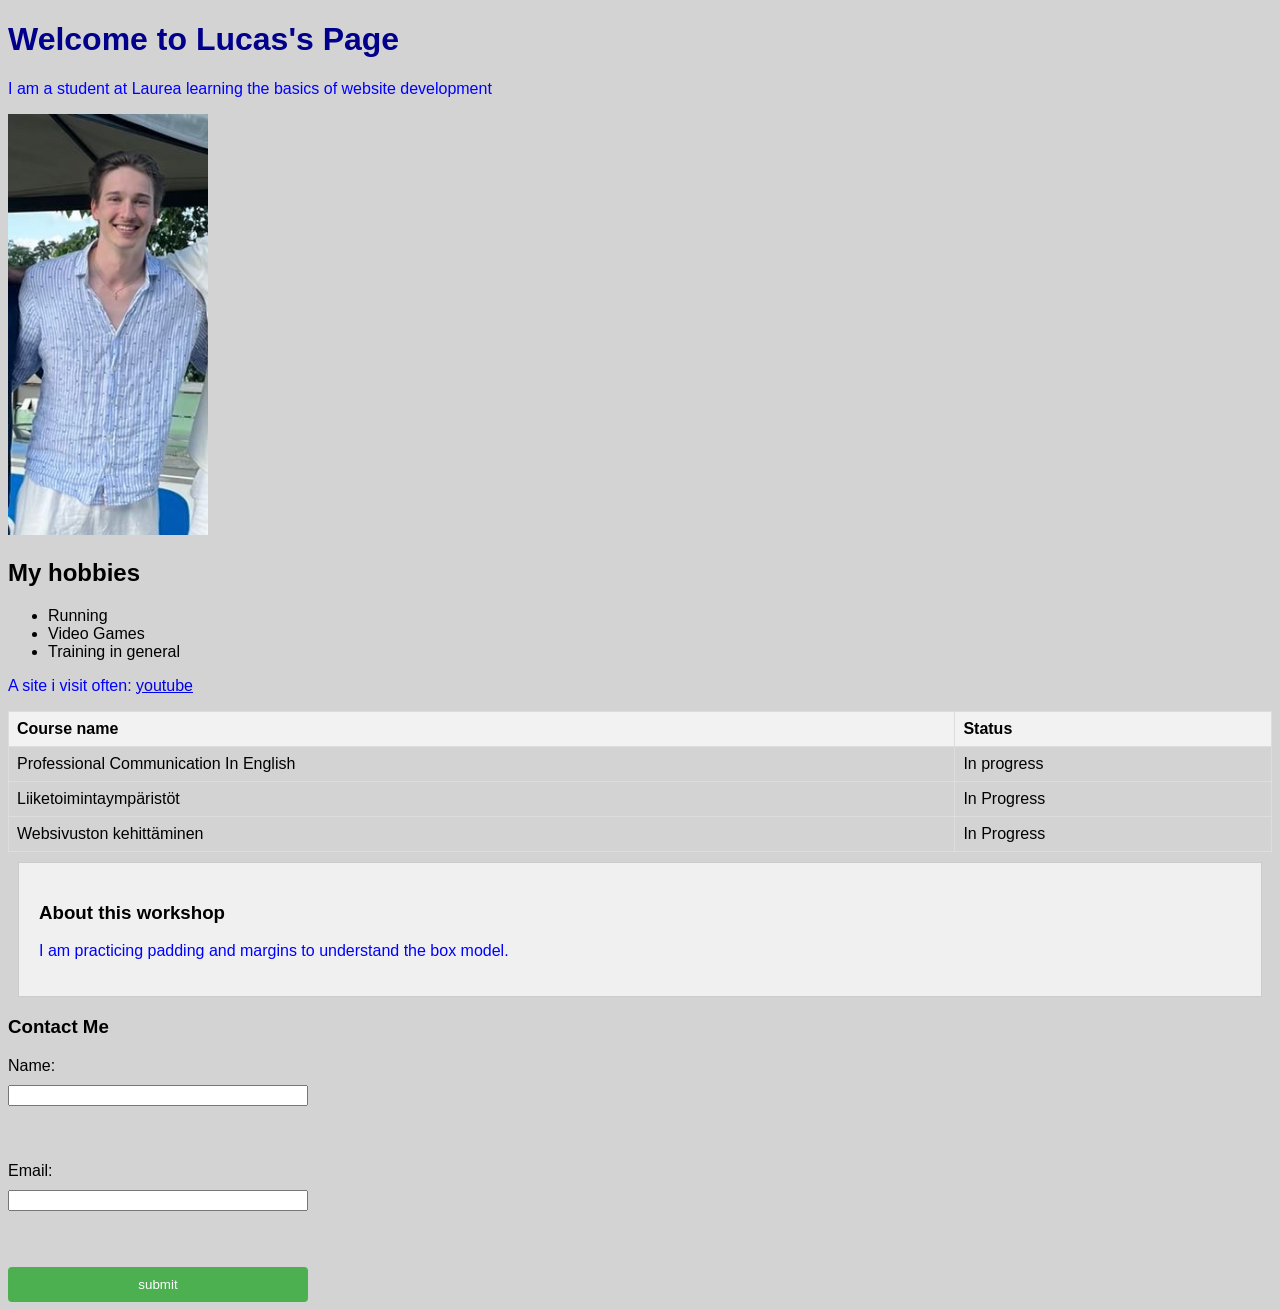
<file: HTML.Workshop/index.html>
<!DOCTYPE html>
<html lang="en">
<head>
    <meta charset="UTF-8">
    <meta name="viewport" content="width=device-width, initial-scale=1.0">
    <title> My First HTML Page</title>

    <link rel="stylesheet" href="styles.css">
</head>
<body>
    <h1 style="color:darkblue;">Welcome to Lucas's Page</h1>
    <p>I am a student at Laurea learning the basics of website development</p>
    <img src="profile.jpg.jpg" alt="A photo of me" width="200">

    <h2>My hobbies</h2>
    <ul>
        <li>Running</li>
        <li>Video Games</li>
        <li>Training in general</li>
    </ul>

    <p>A site i visit often: <a href="https://www.youtube.com/">youtube</a></p>
    <table border="1">
        <tr>
            <th>Course name</th>
            <th>Status</th>
        </tr>
        <tr>
            <td>Professional Communication In English</td>
            <td>In progress</td>
        </tr>
        <tr>
            <td>Liiketoimintaympäristöt</td>
            <td>In Progress</td>
        </tr>
        <tr>
            <td>Websivuston kehittäminen</td>
            <td>In Progress</td>
        </tr>
    </table>

    <div class="content-box">
<h3>About this workshop</h3>
<p>I am practicing padding and margins to understand the box model.</p>
    </div>

    <h3>Contact Me</h3>
    <form>
        <label for="name">Name:</label>
        <input type="text" id="name" name="name"><br><br>

        <label for="email">Email:</label>
        <input type="email" id="email" name="email"><br><br>

        <input type="submit" value="submit">
    </form>
</body>
</html>
</file>
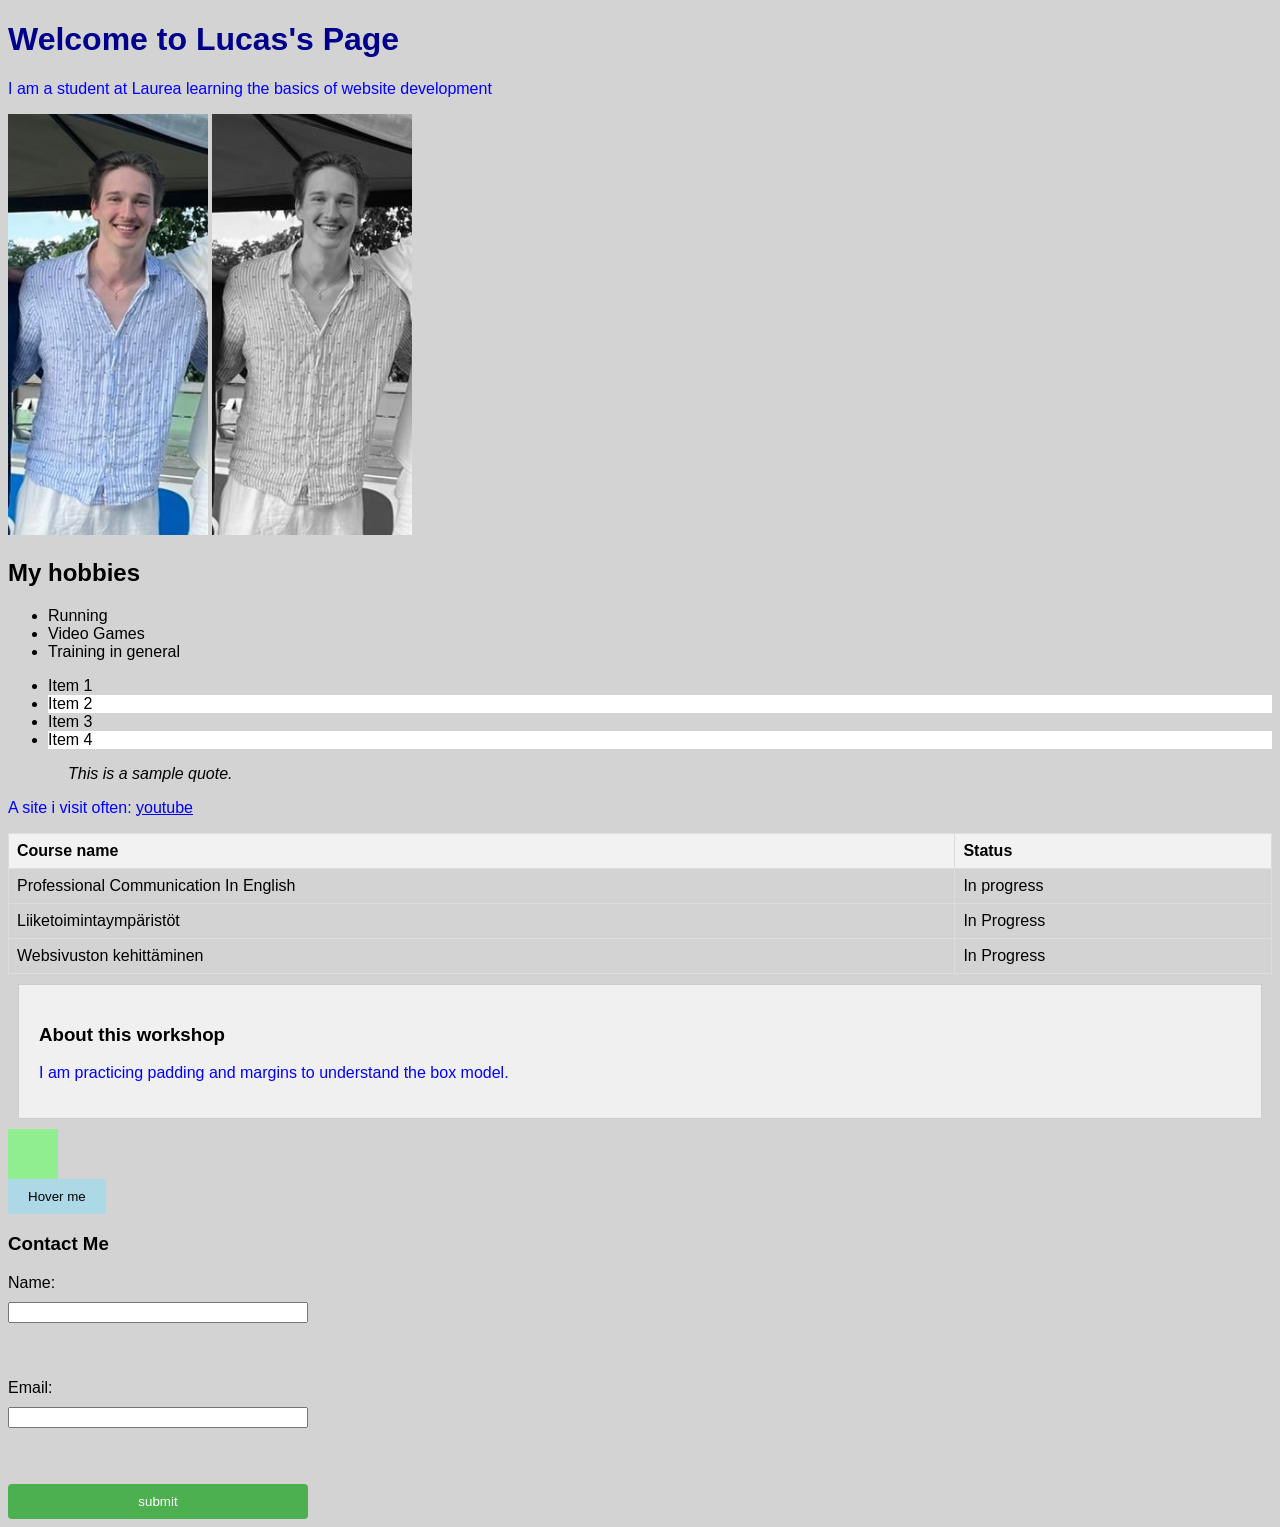
<file: WS03/index.html>
<!DOCTYPE html>
<html lang="en">
<head>
    <meta charset="UTF-8">
    <meta name="viewport" content="width=device-width, initial-scale=1.0">
    <title> My First HTML Page</title>

    <link rel="stylesheet" href="styles.css">
</head>
<body>
    <h1 style="color:darkblue;">Welcome to Lucas's Page</h1>
    <p>I am a student at Laurea learning the basics of website development</p>
    <img src="profile.jpg.jpg" alt="A photo of me" width="200">
    <img src="profile.jpg.jpg" alt="Sample Image" class="filter-image">

    <h2>My hobbies</h2>
    <ul>
        <li>Running</li>
        <li>Video Games</li>
        <li>Training in general</li>
    </ul>

    <ul class="pseudo-list">
  <li>Item 1</li>
  <li>Item 2</li>
  <li>Item 3</li>
  <li>Item 4</li>
</ul>

<blockquote class="quote">
  This is a sample quote.
</blockquote>

    <p>A site i visit often: <a href="https://www.youtube.com/">youtube</a></p>
    <table border="1">
        <tr>
            <th>Course name</th>
            <th>Status</th>
        </tr>
        <tr>
            <td>Professional Communication In English</td>
            <td>In progress</td>
        </tr>
        <tr>
            <td>Liiketoimintaympäristöt</td>
            <td>In Progress</td>
        </tr>
        <tr>
            <td>Websivuston kehittäminen</td>
            <td>In Progress</td>
        </tr>
    </table>

    <div class="content-box">
<h3>About this workshop</h3>
<p>I am practicing padding and margins to understand the box model.</p>
    </div>

    <div class="animation-box"></div>
    <button class="transition-button">Hover me</button>

    <h3>Contact Me</h3>
    <form>
        <label for="name">Name:</label>
        <input type="text" id="name" name="name"><br><br>

        <label for="email">Email:</label>
        <input type="email" id="email" name="email"><br><br>

        <input type="submit" value="submit">
    </form>
</body>
</html>
</file>
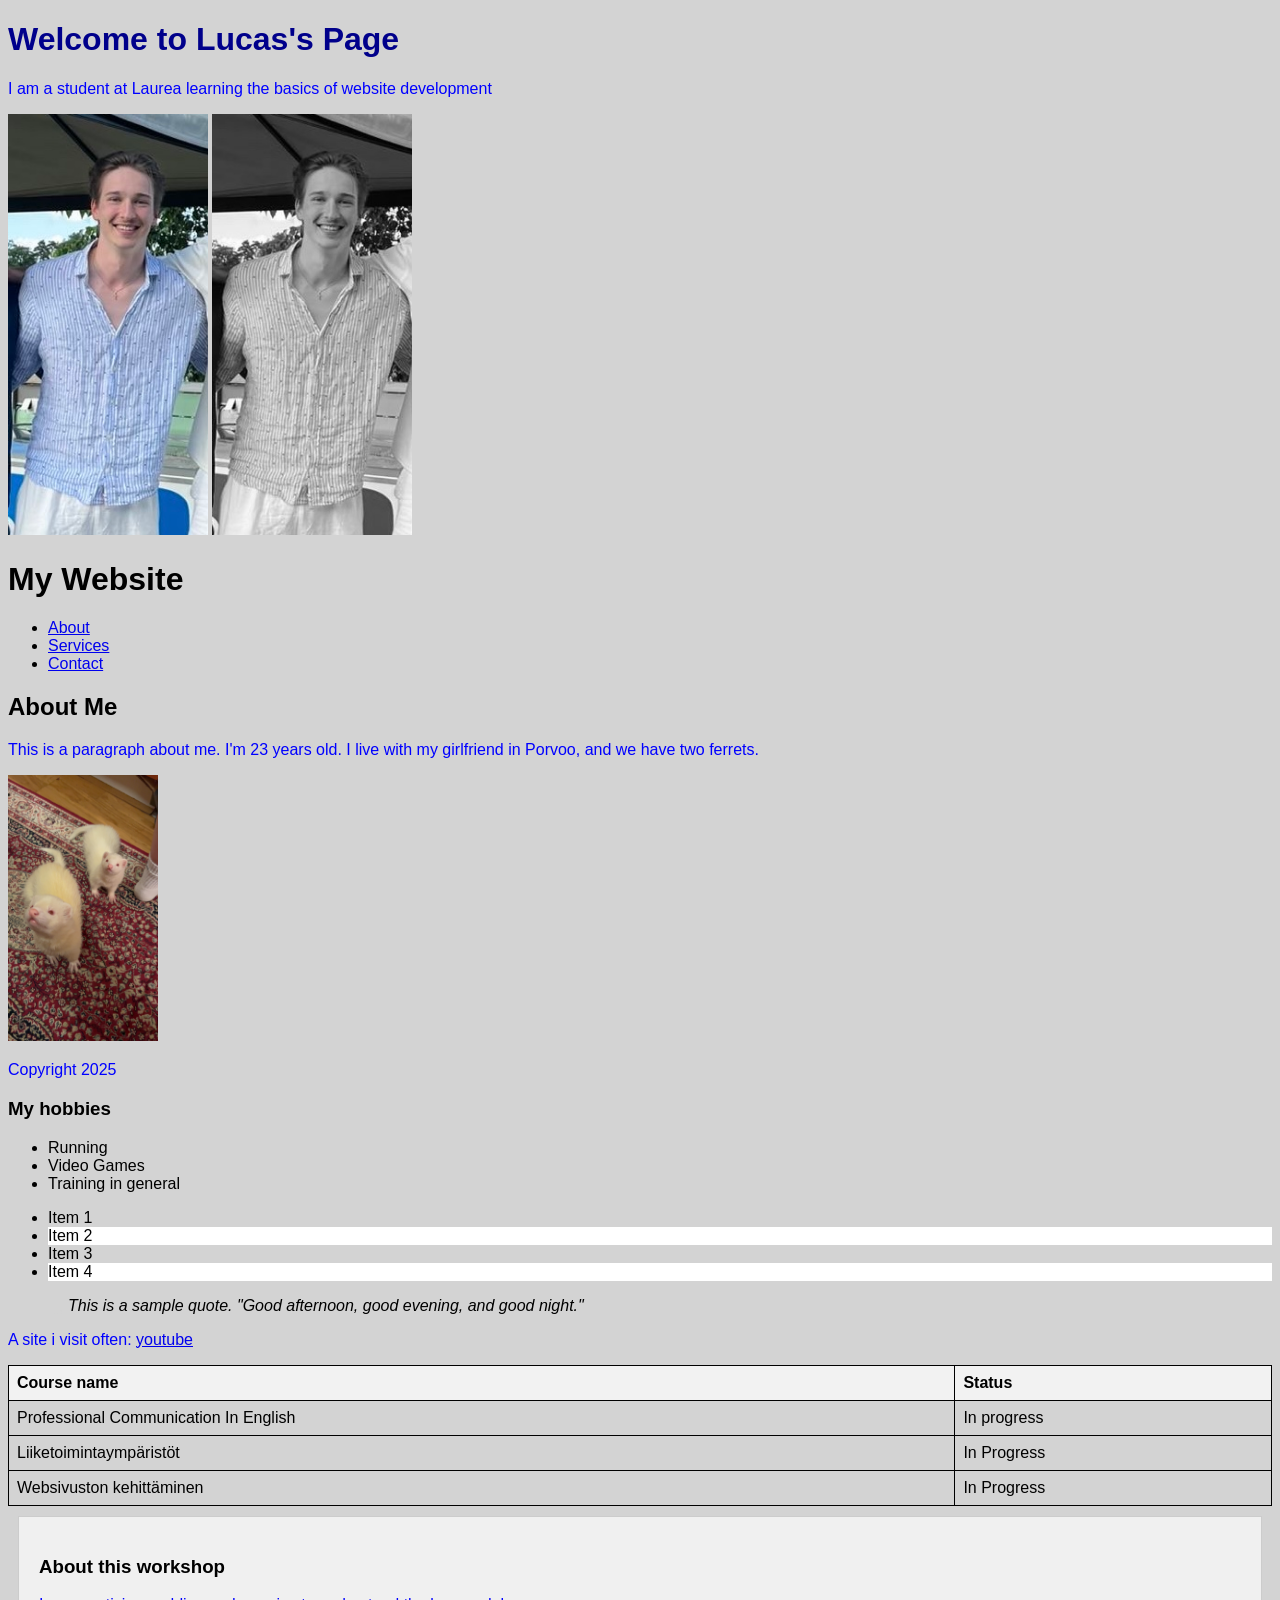
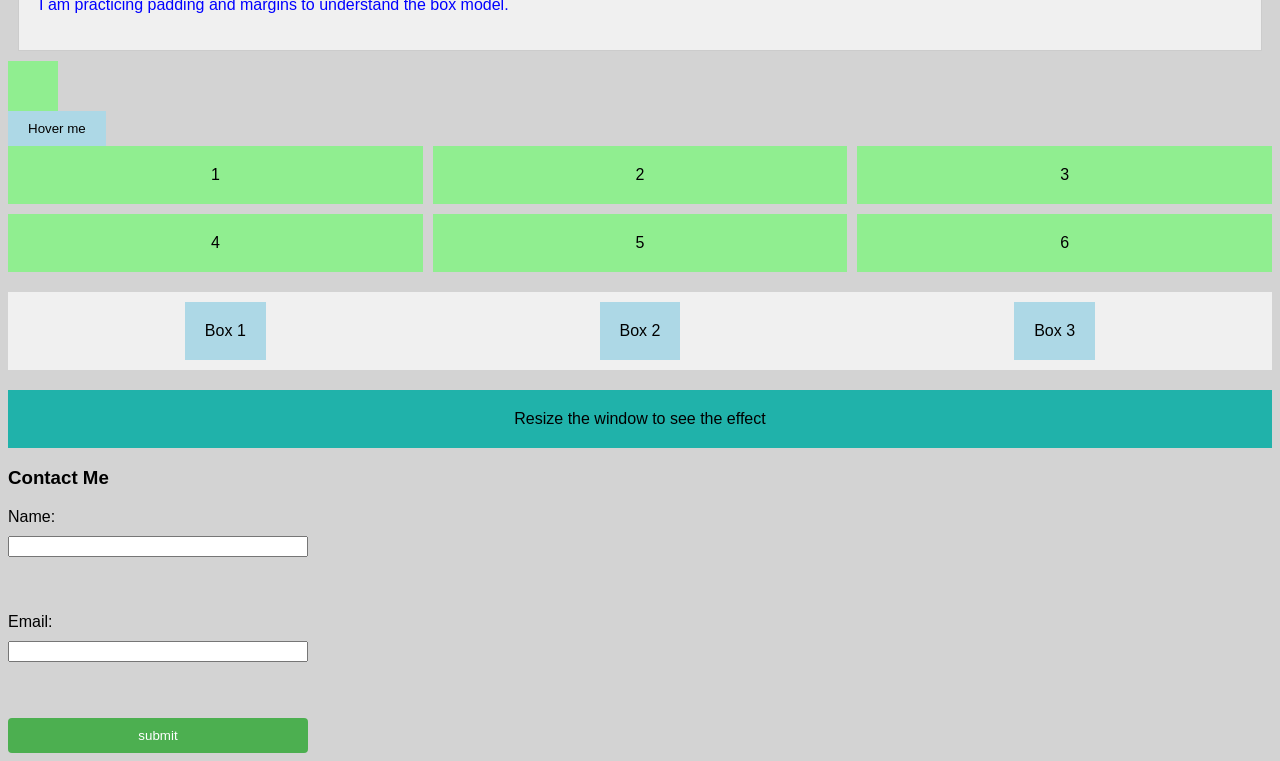
<file: WS04/index.html>
<!DOCTYPE html>
<html lang="en">
<head>
    <meta charset="UTF-8">
    <meta name="viewport" content="width=device-width, initial-scale=1.0">
    <title> My First HTML Page</title>

    <link rel="stylesheet" href="styles.css">
</head>
<body>
    <h1 style="color:darkblue;">Welcome to Lucas's Page</h1>
    <p>I am a student at Laurea learning the basics of website development</p>
    <img src="profile.jpg.jpg" alt="A photo of me" width="200">
    <img src="profile.jpg.jpg" alt="Sample Image" class="filter-image">

    <header>
  <h1>My Website</h1>
  <nav>
    <ul>
      <li><a href="#about">About</a></li>
      <li><a href="#services">Services</a></li>
      <li><a href="#contact">Contact</a></li>
    </ul>
  </nav>
</header>

<main>
  <section id="about">
    <h2>About Me</h2>
    <p>This is a paragraph about me. I'm 23 years old. I live with my girlfriend in Porvoo, and we have two ferrets.</p>
    <img src="Ferret.jpg" alt="A photo of the ferrets" width="150">
  </section>
</main>

<footer>
  <p>Copyright 2025</p>
</footer>

    <h3>My hobbies</h3>
    <ul>
        <li>Running</li>
        <li>Video Games</li>
        <li>Training in general</li>
    </ul>

    <ul class="pseudo-list">
  <li>Item 1</li>
  <li>Item 2</li>
  <li>Item 3</li>
  <li>Item 4</li>
</ul>

<blockquote class="quote">
  This is a sample quote. "Good afternoon, good evening, and good night."
</blockquote>

    <p>A site i visit often: <a href="https://www.youtube.com/">youtube</a></p>
    <table>
        <tr>
            <th>Course name</th>
            <th>Status</th>
        </tr>
        <tr>
            <td>Professional Communication In English</td>
            <td>In progress</td>
        </tr>
        <tr>
            <td>Liiketoimintaympäristöt</td>
            <td>In Progress</td>
        </tr>
        <tr>
            <td>Websivuston kehittäminen</td>
            <td>In Progress</td>
        </tr>
    </table>

    <div class="content-box">
<h3>About this workshop</h3>
<p>I am practicing padding and margins to understand the box model.</p>
    </div>

    <div class="animation-box"></div>
    <button class="transition-button">Hover me</button>

    <div class="grid-container">
  <div class="grid-item">1</div>
  <div class="grid-item">2</div>
  <div class="grid-item">3</div>
  <div class="grid-item">4</div>
  <div class="grid-item">5</div>
  <div class="grid-item">6</div>
</div>

<div class="flex-container">
  <div class="box">Box 1</div>
  <div class="box">Box 2</div>
  <div class="box">Box 3</div>
</div>

<div class="responsive-box">Resize the window to see the effect</div>

    <h3>Contact Me</h3>
    <form>
        <label for="name">Name:</label>
        <input type="text" id="name" name="name"><br><br>

        <label for="email">Email:</label>
        <input type="email" id="email" name="email"><br><br>

        <input type="submit" value="submit">
    </form>
</body>
</html>
</file>
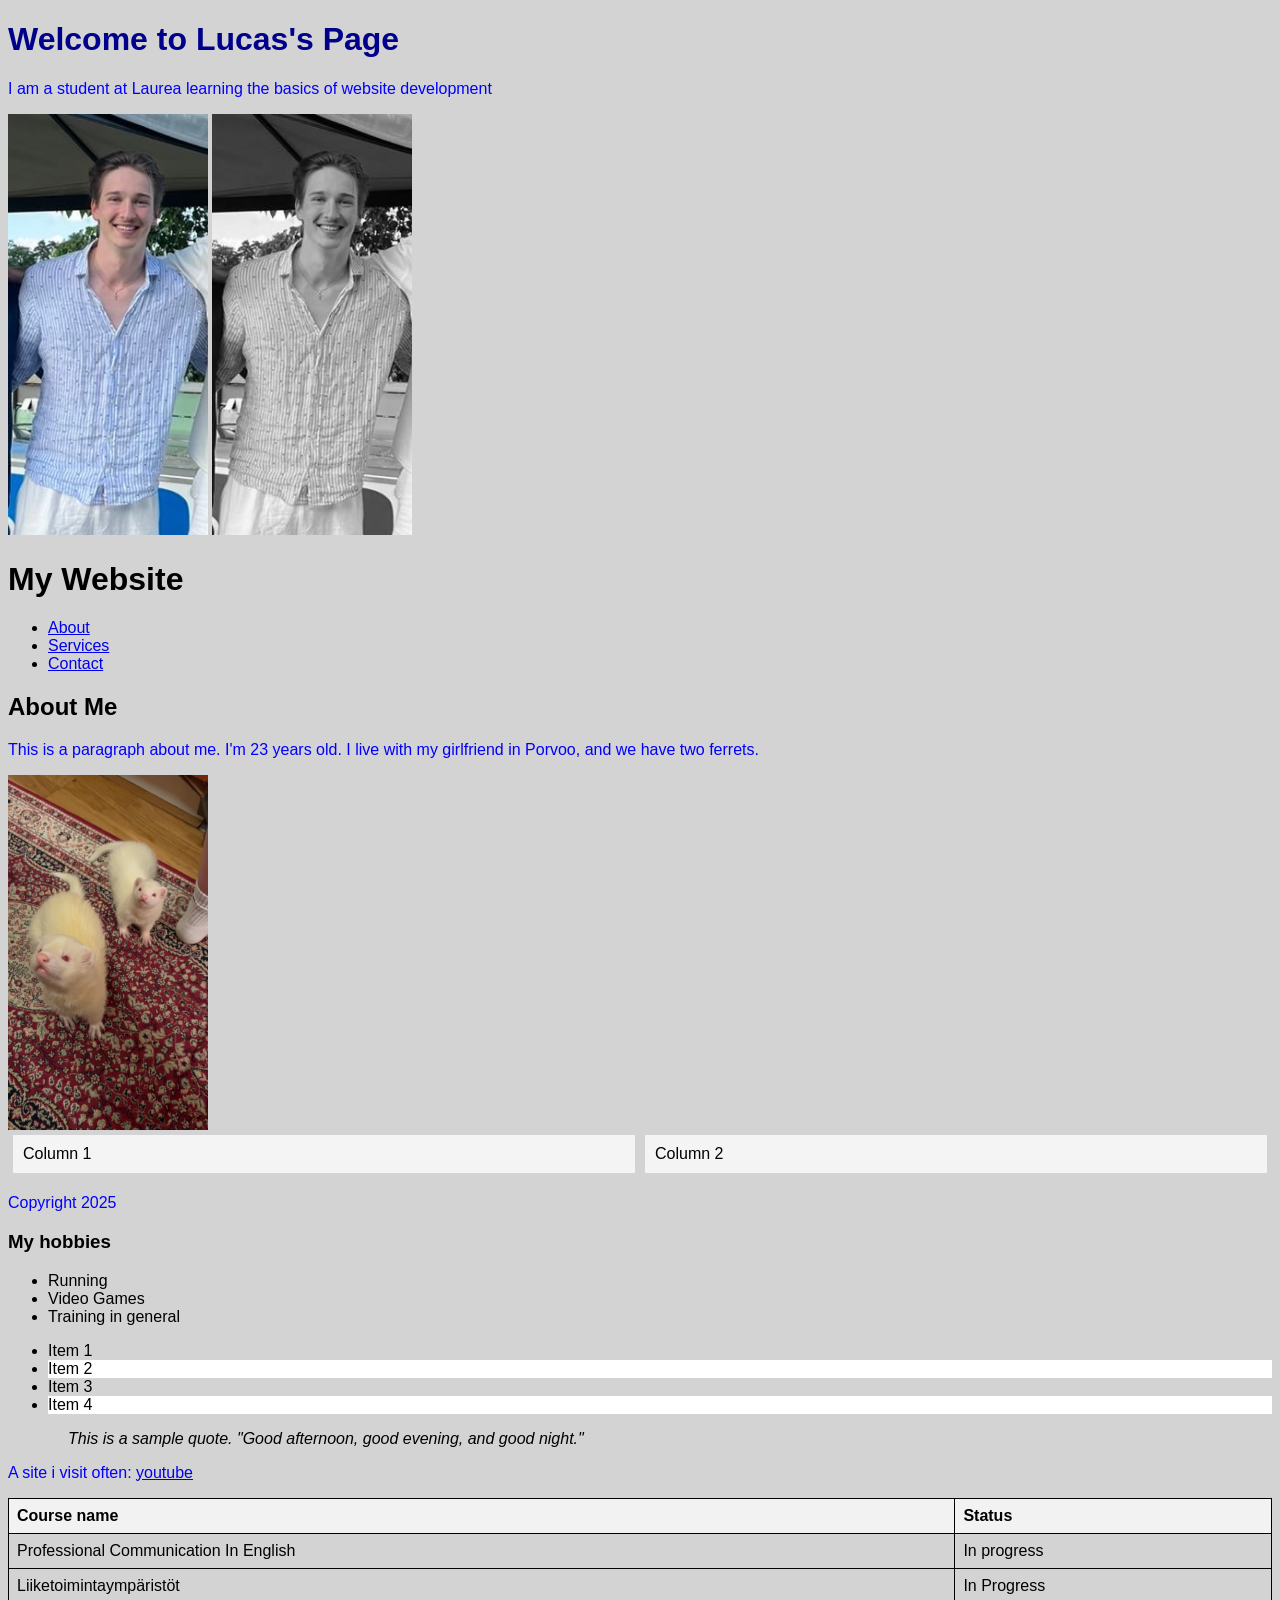
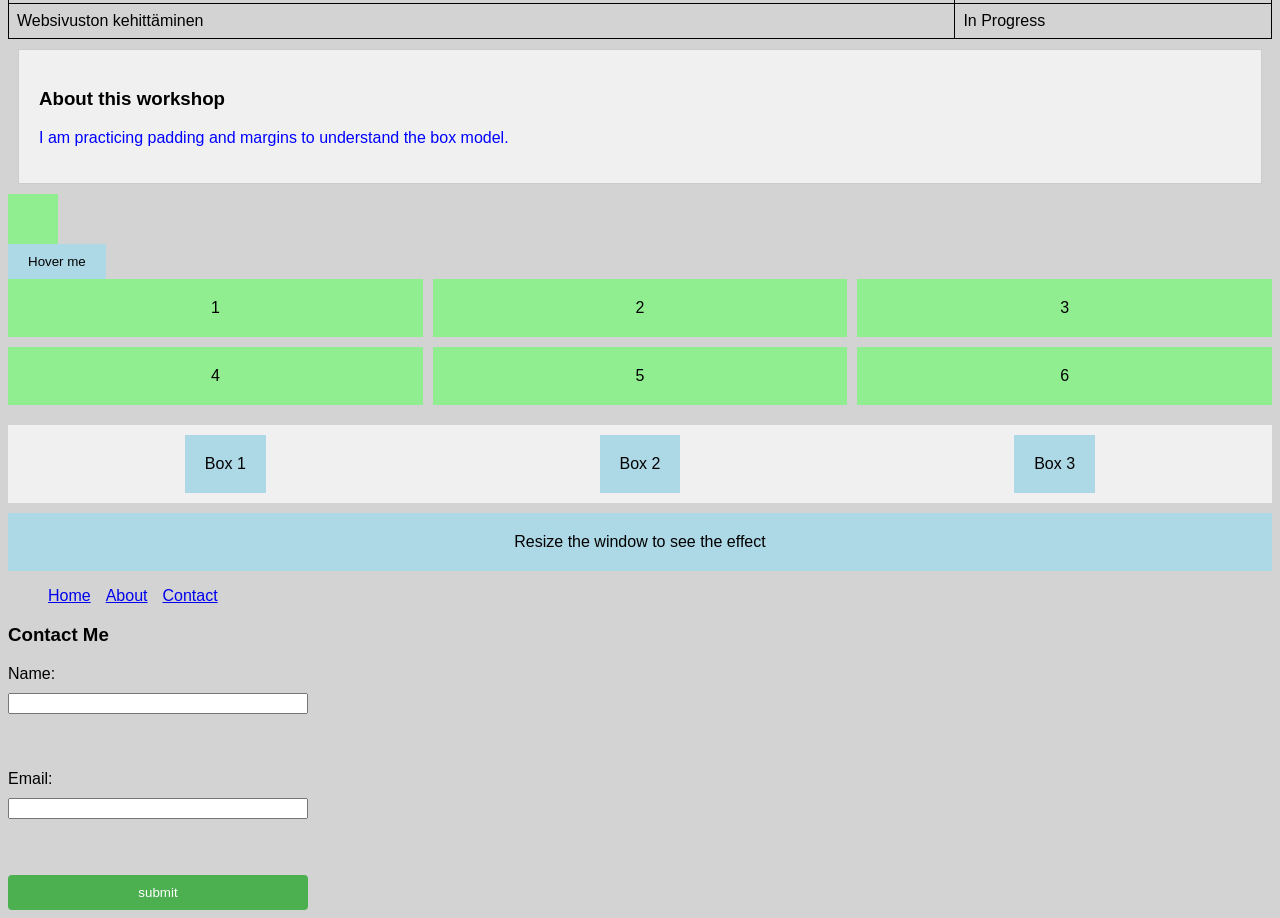
<file: WS05/index.html>
<!DOCTYPE html>
<html lang="en">
<head>
    <meta charset="UTF-8">
    <meta name="viewport" content="width=device-width, initial-scale=1.0">
    <title> My First HTML Page</title>

    <link rel="stylesheet" href="styles.css">
</head>
<body>
    <h1 style="color:darkblue;">Welcome to Lucas's Page</h1>
    <p>I am a student at Laurea learning the basics of website development</p>
    <img src="profile.jpg.jpg" alt="A photo of me" width="200">
    <img src="profile.jpg.jpg" alt="Sample Image" class="filter-image">

    <header>
  <h1>My Website</h1>
  <nav>
    <ul>
      <li><a href="#about">About</a></li>
      <li><a href="#services">Services</a></li>
      <li><a href="#contact">Contact</a></li>
    </ul>
  </nav>
</header>

<main>
  <section id="about">
    <h2>About Me</h2>
    <p>This is a paragraph about me. I'm 23 years old. I live with my girlfriend in Porvoo, and we have two ferrets.</p>
    <img src="Ferret.jpg" alt="Responsive Ferret Image" class="responsive-image" width="200">
  </section>
  <div class="responsive-container">
  <div class="column">Column 1</div>
  <div class="column">Column 2</div>
</div>
</main>

<footer>
  <p>Copyright 2025</p>
</footer>

    <h3>My hobbies</h3>
    <ul>
        <li>Running</li>
        <li>Video Games</li>
        <li>Training in general</li>
    </ul>

    <ul class="pseudo-list">
  <li>Item 1</li>
  <li>Item 2</li>
  <li>Item 3</li>
  <li>Item 4</li>
</ul>

<blockquote class="quote">
  This is a sample quote. "Good afternoon, good evening, and good night."
</blockquote>

    <p>A site i visit often: <a href="https://www.youtube.com/">youtube</a></p>
    <table>
        <tr>
            <th>Course name</th>
            <th>Status</th>
        </tr>
        <tr>
            <td>Professional Communication In English</td>
            <td>In progress</td>
        </tr>
        <tr>
            <td>Liiketoimintaympäristöt</td>
            <td>In Progress</td>
        </tr>
        <tr>
            <td>Websivuston kehittäminen</td>
            <td>In Progress</td>
        </tr>
    </table>

    <div class="content-box">
<h3>About this workshop</h3>
<p>I am practicing padding and margins to understand the box model.</p>
    </div>

    <div class="animation-box"></div>
    <button class="transition-button">Hover me</button>

    <div class="grid-container">
  <div class="grid-item">1</div>
  <div class="grid-item">2</div>
  <div class="grid-item">3</div>
  <div class="grid-item">4</div>
  <div class="grid-item">5</div>
  <div class="grid-item">6</div>
</div>

<div class="flex-container">
  <div class="box">Box 1</div>
  <div class="box">Box 2</div>
  <div class="box">Box 3</div>
</div>

<div class="media-query-box">Resize the window to see the effect</div>

<nav class="responsive-nav">
  <button class="menu-toggle">☰ Menu</button>
  <ul class="nav-list">
    <li><a href="#">Home</a></li>
    <li><a href="#">About</a></li>
    <li><a href="#">Contact</a></li>
  </ul>
</nav>

    <h3>Contact Me</h3>
    <form>
        <label for="name">Name:</label>
        <input type="text" id="name" name="name"><br><br>

        <label for="email">Email:</label>
        <input type="email" id="email" name="email"><br><br>

        <input type="submit" value="submit">
    </form>
</body>
</html>
</file>
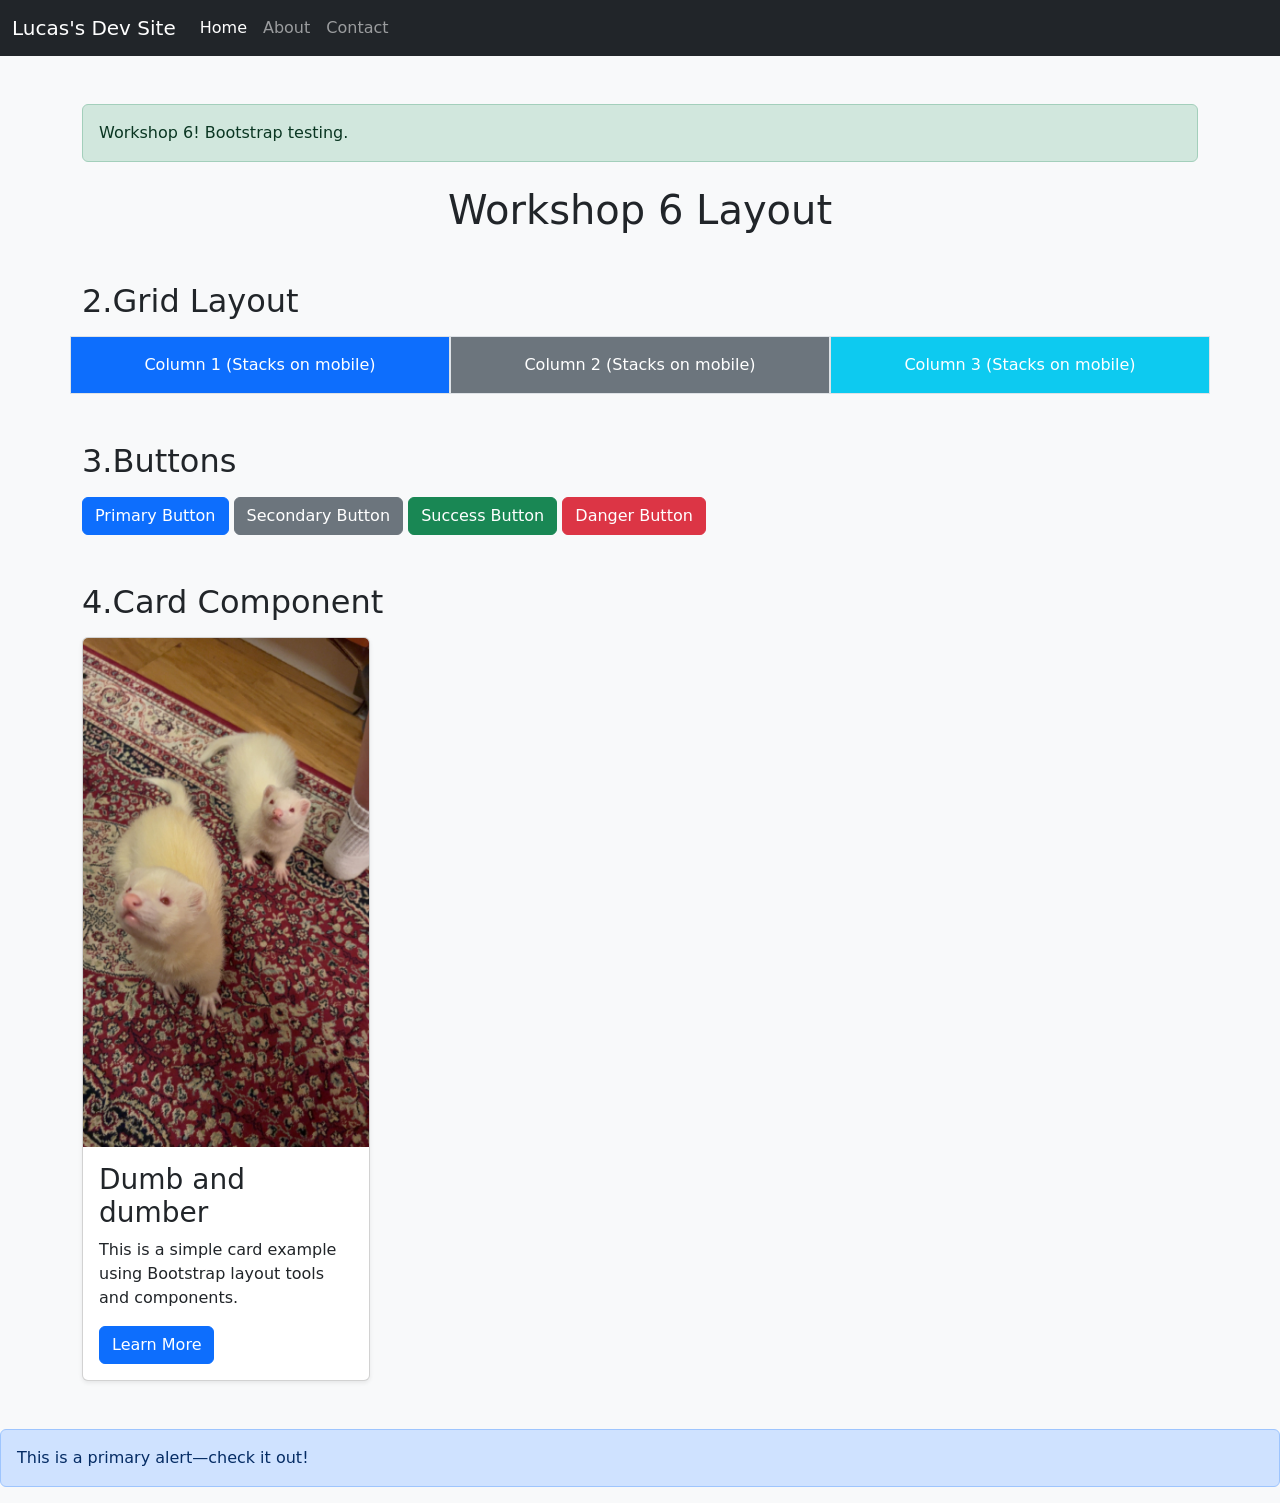
<file: WS06/index.html>
<!DOCTYPE html>
<html lang="en">
<head>
  <meta charset="UTF-8">
  <meta name="viewport" content="width=device-width, initial-scale=1.0">
  <title>Workshop 6: Bootstrap Layout</title>
  <link href="https://cdn.jsdelivr.net/npm/bootstrap@5.3.0/dist/css/bootstrap.min.css" rel="stylesheet">
</head>
<body class="bg-light">

  <nav class="navbar navbar-expand-lg navbar-dark bg-dark">
    <div class="container-fluid">
      <a class="navbar-brand" href="#">Lucas's Dev Site</a>
      <button class="navbar-toggler" type="button" data-bs-toggle="collapse" data-bs-target="#navbarNav" aria-controls="navbarNav" aria-expanded="false" aria-label="Toggle navigation">
        <span class="navbar-toggler-icon"></span>
      </button>
      <div class="collapse navbar-collapse" id="navbarNav">
        <ul class="navbar-nav me-auto mb-2 mb-lg-0">
          <li class="nav-item"><a class="nav-link active" aria-current="page" href="#">Home</a></li>
          <li class="nav-item"><a class="nav-link" href="#">About</a></li>
          <li class="nav-item"><a class="nav-link" href="#">Contact</a></li>
        </ul>
      </div>
    </div>
  </nav>

  <div class="container my-5">

    <div class="alert alert-success fs-6" role="alert">
      Workshop 6! Bootstrap testing.
    </div>
<h1 class="text-center my-4">Workshop 6 Layout</h1>


    <h2 class="mb-3 mt-5"> 2.Grid Layout</h2>
    <div class="row text-center mb-5">
      <div class="col-md-4 col-12 p-3 bg-primary text-white border">Column 1 (Stacks on mobile)</div>
      <div class="col-md-4 col-12 p-3 bg-secondary text-white border">Column 2 (Stacks on mobile)</div>
      <div class="col-md-4 col-12 p-3 bg-info text-white border">Column 3 (Stacks on mobile)</div>
    </div>

    <h2 class="mb-3"> 3.Buttons</h2>
    <div class="mb-5">
      <button class="btn btn-primary">Primary Button</button>
      <button class="btn btn-secondary">Secondary Button</button>
      <button class="btn btn-success">Success Button</button>
      <button class="btn btn-danger">Danger Button</button>
    </div>

    <h2 class="mb-3"> 4.Card Component</h2>
    <div class="card shadow-sm" style="width: 18rem;">
      <img src="Ferret.jpg" class="card-img-top" alt="A photo of the ferrets">
      <div class="card-body">
        <h3 class="card-title">Dumb and dumber</h3>
        <p class="card-text">This is a simple card example using Bootstrap layout tools and components.</p>
        <a href="#" class="btn btn-primary">Learn More</a>
      </div>
    </div>

  </div>

  <script src="https://cdn.jsdelivr.net/npm/bootstrap@5.3.0/dist/js/bootstrap.bundle.min.js"></script>

  <div class="alert alert-primary" role="alert">
  This is a primary alert—check it out!
</div>
</body>
</html>
</file>
<file: HTML.Workshop/styles.css>
body { 
    background-color: lightgray;
    font-family: sans-serif;
 }

p{
    color: blue;
}

h1{
    font-size: 2em;
}

.content-box{
    padding: 20px;
    margin: 10px;
    background-color: #f0f0f0;
    border: 1px solid #ccc;
}

/* Table Styling */
table {
  width: 100%;
  border-collapse: collapse;
}

th, td {
  border: 1px solid #ddd;
  padding: 8px;
  text-align: left;
}

th {
  background-color: #f2f2f2;
}

/* Form Styling */
form {
  display: flex;
  flex-direction: column;
  gap: 10px;
  max-width: 300px; /* Optional: keeps the form from being too wide */
}

input[type="submit"] {
  background-color: #4CAF50;
  color: white;
  padding: 10px;
  border: none;
  border-radius: 4px;
  cursor: pointer;
}

input[type="submit"]:hover {
  background-color: #45a049; /* Darkens the button when you hover over it */
}
</file>
<file: WS03/styles.css>
body { 
    background-color: lightgray;
    font-family: sans-serif;
 }

p{
    color: blue;
}

h1{
    font-size: 2em;
}

.content-box{
    padding: 20px;
    margin: 10px;
    background-color: #f0f0f0;
    border: 1px solid #ccc;
}

/* Table Styling */
table {
  width: 100%;
  border-collapse: collapse;
}

th, td {
  border: 1px solid #ddd;
  padding: 8px;
  text-align: left;
}

th {
  background-color: #f2f2f2;
}

/* Form Styling */
form {
  display: flex;
  flex-direction: column;
  gap: 10px;
  max-width: 300px; /* Optional: keeps the form from being too wide */
}

input[type="submit"] {
  background-color: #4CAF50;
  color: white;
  padding: 10px;
  border: none;
  border-radius: 4px;
  cursor: pointer;
}

input[type="submit"]:hover {
  background-color: #45a049; /* Darkens the button when you hover over it */
}

.transition-button {
  background-color: lightblue;
  padding: 10px 20px;
  border: none;
  cursor: pointer;
  /* This tells the browser to animate the background color change over 0.3 seconds */
  transition: background-color 0.3s ease;
}

.transition-button:hover {
  background-color: lightcoral;
}

.animation-box {
  width: 50px;
  height: 50px;
  background-color: lightgreen;
  position: relative;
  /* infinite makes it loop, alternate makes it go back and forth */
  animation: move 2s infinite alternate;
}

@keyframes move {
  from { left: 0; }
  to { left: 100px; }
}

.pseudo-list li:nth-child(odd) {
  background-color: lightgray;
}

.pseudo-list li:nth-child(even) {
  background-color: white;
}

.filter-image {
  filter: grayscale(100%);
  transition: filter 0.3s ease;
  width: 200px; /* Optional: adjust size so it fits nicely */
}

.filter-image:hover {
  filter: grayscale(0%);
}

.quote {
  position: relative;
  padding-left: 20px;
  font-style: italic;
}

.quote::before {
  content: '“';
  font-size: 40px;
  position: absolute;
  left: 0;
  top: 0;
  color: lightgray;
}
</file>
<file: WS04/styles.css>
body { 
    background-color: lightgray;
    font-family: sans-serif;
 }

p{
    color: blue;
}

h1{
    font-size: 2em;
}

.content-box{
    padding: 20px;
    margin: 10px;
    background-color: #f0f0f0;
    border: 1px solid #ccc;
}

/* Table Styling */
table {
  width: 100%;
  border-collapse: collapse;
}

th, td {
  border: 1px solid #ddd;
  padding: 8px;
  text-align: left;
}

th {
  background-color: #f2f2f2;
}

/* Form Styling */
form {
  display: flex;
  flex-direction: column;
  gap: 10px;
  max-width: 300px; /* Optional: keeps the form from being too wide */
}

input[type="submit"] {
  background-color: #4CAF50;
  color: white;
  padding: 10px;
  border: none;
  border-radius: 4px;
  cursor: pointer;
}

input[type="submit"]:hover {
  background-color: #45a049; /* Darkens the button when you hover over it */
}

.transition-button {
  background-color: lightblue;
  padding: 10px 20px;
  border: none;
  cursor: pointer;
  /* This tells the browser to animate the background color change over 0.3 seconds */
  transition: background-color 0.3s ease;
}

.transition-button:hover {
  background-color: lightcoral;
}

.animation-box {
  width: 50px;
  height: 50px;
  background-color: lightgreen;
  position: relative;
  /* infinite makes it loop, alternate makes it go back and forth */
  animation: move 2s infinite alternate;
}

@keyframes move {
  from { left: 0; }
  to { left: 100px; }
}

.pseudo-list li:nth-child(odd) {
  background-color: lightgray;
}

.pseudo-list li:nth-child(even) {
  background-color: white;
}

.filter-image {
  filter: grayscale(100%);
  transition: filter 0.3s ease;
  width: 200px; /* Optional: adjust size so it fits nicely */
}

.filter-image:hover {
  filter: grayscale(0%);
}

.quote {
  position: relative;
  padding-left: 20px;
  font-style: italic;
}

.quote::before {
  content: '“';
  font-size: 40px;
  position: absolute;
  left: 0;
  top: 0;
  color: lightgray;
}

/* Grid */
.grid-container {
  display: grid;
  grid-template-columns: repeat(3, 1fr);
  grid-gap: 10px;
  margin-bottom: 20px;
}

.grid-item {
  background-color: lightgreen;
  padding: 20px;
  text-align: center;
}

/* Flex */
.flex-container {
  display: flex;
  justify-content: space-around;
  align-items: center;
  background-color: #f0f0f0;
  padding: 10px;
}

.box {
  background-color: lightblue;
  padding: 20px;
  text-align: center;
}

.responsive-box {
  padding: 20px;
  text-align: center;
  margin-top: 20px;
}

@media (max-width: 600px) {
  .responsive-box {
    background-color: lightcoral;
  }
}

@media (min-width: 601px) {
  .responsive-box {
    background-color: lightseagreen;
  }
}

.profile-pic {
  width: 200px;    /* Sets the width */
  height: auto;     /* Keeps the proportions correct */
  border-radius: 10px; /* Optional: gives it nice rounded corners */
}

table, th, td {
  border: 1px solid black;
  border-collapse: collapse; /* This makes it look like a single line border */
}
</file>
<file: WS05/styles.css>
body { 
    background-color: lightgray;
    font-family: sans-serif;
 }

p{
    color: blue;
}

h1{
    font-size: 2em;
}

.content-box{
    padding: 20px;
    margin: 10px;
    background-color: #f0f0f0;
    border: 1px solid #ccc;
}

/* Table Styling */
table {
  width: 100%;
  border-collapse: collapse;
}

th, td {
  border: 1px solid #ddd;
  padding: 8px;
  text-align: left;
}

th {
  background-color: #f2f2f2;
}

/* Form Styling */
form {
  display: flex;
  flex-direction: column;
  gap: 10px;
  max-width: 300px; 
}

input[type="submit"] {
  background-color: #4CAF50;
  color: white;
  padding: 10px;
  border: none;
  border-radius: 4px;
  cursor: pointer;
}

input[type="submit"]:hover {
  background-color: #45a049; 
}

.transition-button {
  background-color: lightblue;
  padding: 10px 20px;
  border: none;
  cursor: pointer;
  transition: background-color 0.3s ease;
}

.transition-button:hover {
  background-color: lightcoral;
}

.animation-box {
  width: 50px;
  height: 50px;
  background-color: lightgreen;
  position: relative;
  animation: move 2s infinite alternate;
}

@keyframes move {
  from { left: 0; }
  to { left: 100px; }
}

.pseudo-list li:nth-child(odd) {
  background-color: lightgray;
}

.pseudo-list li:nth-child(even) {
  background-color: white;
}

.filter-image {
  filter: grayscale(100%);
  transition: filter 0.3s ease;
  width: 200px; 
}

.filter-image:hover {
  filter: grayscale(0%);
}

.quote {
  position: relative;
  padding-left: 20px;
  font-style: italic;
}

.quote::before {
  content: '“';
  font-size: 40px;
  position: absolute;
  left: 0;
  top: 0;
  color: lightgray;
}

.grid-container {
  display: grid;
  grid-template-columns: repeat(3, 1fr);
  grid-gap: 10px;
  margin-bottom: 20px;
}

.grid-item {
  background-color: lightgreen;
  padding: 20px;
  text-align: center;
}

.flex-container {
  display: flex;
  justify-content: space-around;
  align-items: center;
  background-color: #f0f0f0;
  padding: 10px;
}

.box {
  background-color: lightblue;
  padding: 20px;
  text-align: center;
}

.responsive-box {
  padding: 20px;
  text-align: center;
  margin-top: 20px;
}

.profile-pic {
  width: 200px;    
  height: auto;     
  border-radius: 10px; 
}

table, th, td {
  border: 1px solid black;
  border-collapse: collapse; 
}

.responsive-container {
  display: flex;
  flex-wrap: wrap;
}

.column {
  flex: 1;
  padding: 10px;
  background-color: #f4f4f4; 
  margin: 5px;
}

@media (max-width: 600px) {
  .column {
    flex: 100%;
  }
}

.responsive-image {
  max-width: 100%;
  height: auto;
  display: block;
}

.media-query-box {
  padding: 20px;
  text-align: center;
  margin-top: 10px;
}

@media (max-width: 600px) {
  .media-query-box {
    background-color: lightcoral;
  }
}

@media (min-width: 601px) {
  .media-query-box {
    background-color: lightblue;
  }
}

.responsive-nav .menu-toggle {
  display: none; 
}

.responsive-nav .nav-list {
  display: flex;
  list-style: none;
  gap: 15px;
}

@media (max-width: 600px) {
  .responsive-nav .nav-list {
    display: none; 
  }

  .responsive-nav .menu-toggle {
    display: block; 
  }
}
</file>
